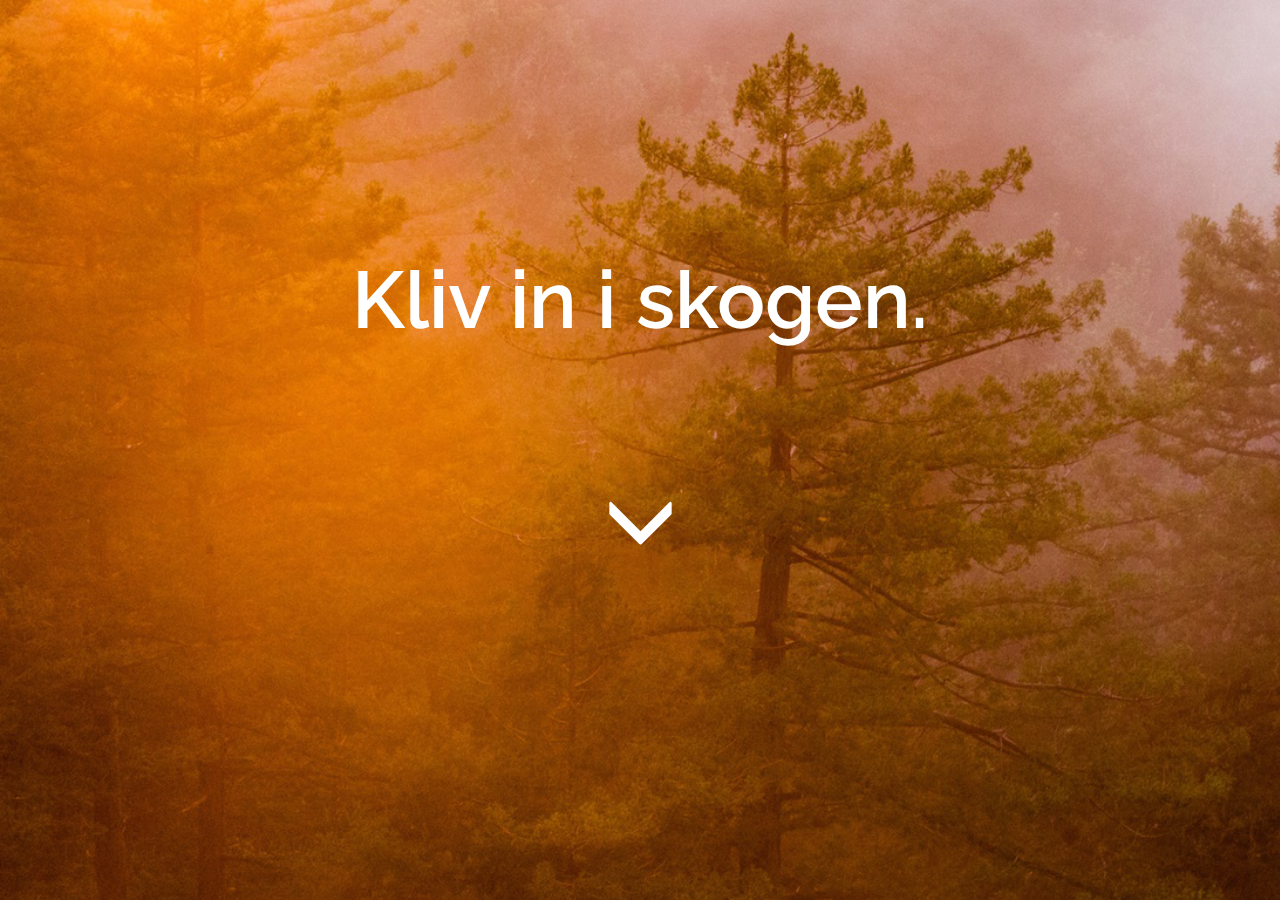
<file: index.html>
<!DOCTYPE html>
<html>
  <head>
    <meta charset="utf-8">
    <title>Skogen</title>
    <link rel="stylesheet" href="css/normalize.css">
    <link rel="stylesheet" media="screen" href="css/bootstrap.min.css">
    <link href='https://fonts.googleapis.com/css?family=Raleway:400,200,300,500,600,800,700,900' rel='stylesheet' type='text/css'>
    <link rel="stylesheet" href="css/styles.css">
  </head>
  <body>

    <section class="start">
        <h1 class="text-center">Kliv in i skogen.</h1>
        <div class="row row-centered container text-center">
          <a href="#" class="glyphicon glyphicon-menu-down"></a>
        </div>
    </section>

    <main class="container-fluid">

      <section class="love_trees">

        <div class="row row-centered">
          <h2 class="text-center">5 anledningar att älska skogen</h2>
        </div>
        <div class="row row-centered container center-block">

          <div class="col-sm-6 col-md-12 leaves">
            <ul class="text-center">
              <li class="fact1"><a href="#">1.</a></li>
              <li class="fact2"><a href="#">2.</a></li>
              <li class="fact3"><a href="#">3.</a></li>
              <li class="fact4"><a href="#">4.</a></li>
              <li class="fact5"><a href="#">5.</a></li>
            </ul>
          </div>

          <div class="col-sm-6 col-md-12 tree_facts">
            <ul class="text-center">
              <li class="fact1">Skogen är jordens lungor. Den renar vår luft och vårt vatten och ger oss syre.</li>
              <li class="fact2">Skogen skyddar marken mot jorderosion och bryter ned avfall och skadliga ämnen.</li>
              <li class="fact3">Skogen stabiliserar klimatet genom att binda stora mängder koldioxid.</li>
              <li class="fact4">9 av 10 landdjur lever i skogen.</li>
              <li class="fact5">Att vara ute i skogen gör att vi mår bättre och minskar risken för sjukdomar.</li>
            </ul>
          </div>
        </div>


      </section>



      <section class="forest_gone">
        <div class="row row-centered container">
          <div class="col-sm-5"><img src="img/skog_65.png" class="img_skog img-responsive" alt="Skog"></div>
          <div class="text col-sm-5 col-sm-offset-1">
          <p>Ungefär hälften av jordens ursprungliga skogar har försvunnit.</p>
          <p class="forest_second">Det mesta har skett under de senaste 50 åren.</p>
          <p class="year year_2015 btn btn-success btn-lg btn-block center-block">2015</p>
          </div>
        </div>
      </section>

      <section class="football-field">
        <div class="row row-centered container">
          <div class="col-sm-5"><img src="img/football-field.png" class="img-responsive" alt="Fotbollsplan"></div>
          <div class="text col-sm-5 col-sm-offset-1">
            <p>Hur många fotbollsplaner med träd huggs ner varje minut?</p>
            <div class="alternatives text-center">
            <a href="" class="btn btn-success btn-lg">16</a>
            <a href="" class="btn btn-success btn-lg">26</a>
            <a href="" class="btn btn-success btn-lg">36</a>
            </div>
          </div>
        </div>
      </section>

      <section class="deforestation">
        <div class="row row-centered container">
          <div class="text col-md-4 text-center col-centered">
            <p>20 %</p>
            <p>av våra koldioxidutsläpp beror på avskogning.</p>
            <a href="" class="btn btn-default btn-lg">Så kan vi minska effekterna</a>
          </div>
        </div>
      </section>

      <section class="preserve-forest">
        <div class="row row-centered container">
          <div class="text col-md-4 text-center col-centered">
          <p>Genom att bevara jordens artrika skogar kan vi minska klimatförändringarna.</p>
          </div>
        </div>
      </section>

      <section class="save-trees">
        <div class="row row-centered">
          <h2 class="text-center">Vad kan du göra för att rädda träd?</h2>
        </div>
        <div class="row row-centered">
        <h3>(Håll pekaren över bilderna för mer info.)</h3>
        </div>
        <div class="row row-centered container center-block flip-container">
          <div class="flip_turn col-centered"><div class="flip-cards center-block">
              <div class="col-md-6 col-lg-3 front-card">
                <p>Återvinn papper</p>
              </div>
              <div class="col-md-6 col-lg-3 reverse-card">
                <p>Lämna allt papper till återvinningen och köp återvunna produkter.</p>
              </div>
          </div>
          </div>
          <div class="flip_turn col-centered"><div class="flip-cards center-block">
              <div class="col-md-6 col-lg-3 front-card">
                <p>Använd mindre papper</p>
              </div>
              <div class="col-md-6 col-lg-3 reverse-card">
                <p>Skriv inte ut i onödan, tacka nej till reklam i brevlådan.</p>
              </div>
          </div>
          </div>
          <div class="flip_turn col-centered"><div class="flip-cards center-block">
              <div class="col-md-6 col-lg-3 front-card">
                <p>Plantera träd</p>
              </div>
              <div class="col-md-6 col-lg-3 reverse-card">
                <p>Plantera träd själv eller stötta en organisation som gör det.</p>
              </div>
          </div>
          </div>
          <div class="flip_turn col-centered"><div class="flip-cards center-block" id="lastCard">
            <div class="col-md-6 col-lg-3 front-card">
              <p>Pressa politiker och företag</p>
            </div>
            <div class="col-md-6 col-lg-3 reverse-card politiker">
              <p>Skriv till en politiker, säg till i affären att du vill ha hållbara produkter.</p>
            </div>
          </div>
        </div>
        </div>

      </section>

      <section class="organisations">
        <div class="row row-centered">
          <h2 class="text-center">Organisationer som arbetar för att rädda skog</h2>
        </div>
        <div class="row row-centered container center-block">
          <ul class="text-center">
            <li><a href="http://www.wwf.se/vrt-arbete/skog/1255316-skog-i-vrlden">Världsnaturfonden WWF</a></li>
            <li><a href="http://www.naturskyddsforeningen.se/vad-vi-gor/skog">Naturskyddsföreningen</a></li>
            <li><a href="http://www.greenpeace.org/sweden/se/skog/">Greenpeace</a></li>
            <li><a href="http://www.viskogen.se/">Vi-skogen</a></li>
            <li><a href="http://naturarvet.se/">Naturarvet</a></li>
          </ul>
        </div>

      </section>

      <section class="sources">
          <div class="row row-centered container">
            <h2 class="text-center">Källor:</h2>
            <ul class="text-center">
              <li><a href="http://www.wwf.se/vrt-arbete/skog/1255316-skog-i-vrlden">WWF</a></li>
              <li><a href="http://wwf.panda.org/about_our_earth/deforestation/">Panda.org</a></li>
              <li><a href="https://www.treepeople.org/resources/tree-benefits">Treepeople.org</a></li>
              <li><a href="http://www.greenpeace.org/sweden/se/skog/">Greenpeace</a></li>
            </ul>
          </div>
      </section>

    </main>

    <script src="js/jquery-1.11.3.js"></script>
    <script src="js/bootstrap.min.js"></script>
      <script src="js/custom.js"></script>
  </body>
</html>
</file>
<file: css/styles.css>
/***********************
General
************************/

body {
  margin: 0;
  padding: 0;
  font-family: 'Raleway', sans-serif;
  font-size: 2.5em;
  color: #082802;
  background: url(../img/ricepaper2.png) repeat;
}

.container-fluid {
  margin: 0 auto;
  padding: 0;
}

.container {
  margin: 0 auto;
  padding: 0;
  width: 1920px;
  max-width: 100%;
}

section {
  margin: 0 auto;
  padding-bottom: 5%;
}

h1 {
  font-size: 3.2em;
  font-weight: 600;
  margin-top: 0;
  padding-top: 20%;
  color: #fff;
  cursor: pointer;
}

h2 {
  margin-top: 8%;
  margin-bottom: 5%;
}

ul {
  margin: 0;
  padding: 0;
}

li {
  list-style-type: none;
}

/* centered columns styles */
.row-centered {
    text-align:center;
}
.col-centered {
    display:inline-block;
    float:none;
    /* reset the text-align */
    text-align:left;
    /* inline-block space fix */
    margin-right: 5%;
}

.col-centered:last-child {
  margin-right: 0;
}


/***********************
Start
************************/

.start {
background: url(../img/start_bg.png) no-repeat;
background-size: cover;
margin: 0 auto;
z-index: 1;
height: 100%;
width: 100%;
position: absolute;
top: 0;
left:0;
}

.start a {
  margin: 10% auto;
  font-size: 3em;
  color: #fff;
}

.start a:hover {
    text-decoration: none;
    color: #082802;
}


/***********************
Love trees
************************/

.love_trees li {
  padding-top: 60px;
  padding-right: 40px;
  position: relative;
  margin-right: 3%;
  width: 182px;
  height: 213px;
}

.leaves ul li, .tree_facts ul li {
  display: inline-block;
}

.leaves li:nth-child(1) {
  background: url(../img/leaf_1.png) no-repeat;
}

.leaves li:nth-child(2) {
  background: url(../img/leaf_2.png) no-repeat;
}

.leaves li:nth-child(3) {
  background: url(../img/leaf_3.png) no-repeat;
}

.leaves li:nth-child(4) {
  background: url(../img/leaf_4.png) no-repeat;
  padding-right: 7px;
}

.leaves li:nth-child(5) {
  background: url(../img/leaf_5.png) no-repeat;
  padding-right: 2px;
  margin-right: 0;
}

.leaves a {
  color: white;
  font-size: 2em;
  text-decoration: none;
}

.leaves a:hover {
  color: #39b54a;
  font-size: 2em;
}

.tree_facts {
  display: none;
}

.tree_facts li {
  font-size: 0.8em;
  width: 250px;
  text-align: left;
  margin-right: 0.2%;
  vertical-align: top;
  visibility: hidden;
}


/***********************
Forest gone, football-field
************************/



.forest_gone, .football-field {
  padding-top:5%;
  padding-bottom:7%;
}

.forest_gone img, .football-field img {
  margin: 10%;
}

.forest_gone .text, .football-field .text {
  margin-top: 8%;
}

.forest_gone p {
  margin-bottom:5%;
}

.year {
  /*
  font-size: 4em;
  font-weight: 800;
  color: #39b54a;*/
  text-align: center;
  width: 30%;
  margin-top: 20%;
}


/***********************
Football-field
************************/

.alternatives {
  padding-top: 5%;
}

.alternatives a {
  width: 20%;
  margin-right: 1%;
}

.answer {
  margin-top:5%;
}

.answer, .paragraph36 {
  text-align: center;
}

.right-answer {
  color: #39b54a;
}

.wrong-answer {
  color: red;
}

.paragraph36 {
  color: #39b54a;
  font-size: 4em;
  font-weight: 700;
}



/***********************
Deforestation, preserve-forest
************************/

.deforestation, .preserve-forest {
  background: url(../img/wood_bg.png) no-repeat;
  background-size: cover;
}

.preserve-forest {
  background: url(../img/preserve-forest-bg.png) no-repeat;
  background-size: cover;
  display: none;
}

.deforestation .text, .preserve-forest .text {
  color: #fff;
  margin-top: 10%;
  margin-bottom: 10%;
  text-shadow: 0px 0px 24px rgba(0, 0, 0, 1);
  max-width: 900px;
  text-align: center;
}

.deforestation a {
  margin-top:5%;
  text-shadow: none;
}

.deforestation p:first-child  {
  font-size: 6em;
  margin-bottom: -30px;
}

.deforestation p:last-child {
  font-size: 1.5em;
}

.preserve-forest p {
  font-size: 1.5em;
  margin-top: 5%;
}

/***********************
Save trees
************************/


.save-trees .container {
  width: 100%;
  margin: 0 auto;
}

.save-trees h3 {
  font-size: 0.75em;
  font-weight: 300;
  margin-top: -4%;
  margin-bottom: 5%;
}

.flip-container {
  position:relative;
  margin: 0 auto;

}

.flip-cards {
    width:267px;
    height:267px;
    position:relative;
    float:left;
    margin-left:5px;
    margin-right: 6%;
    padding-right: 5%;
    -webkit-transition: all 1s ease;
    -moz-transition: all 1s ease;
    transition: all 1s ease;
    -webkit-transform-style: preserve-3d;
    -moz-transform-style: preserve-3d;
    transform-style: preserve-3d;
    cursor: pointer;
}


.flip {
    transform: rotateY( 180deg );
    -webkit-transform: rotateY(180deg);
    -moz-transform: rotateY(180deg);
}

.flip-cards div {
    width:267px;
    height:267px;
    position:absolute;
    border-radius:15px;
    backface-visibility: hidden;
    -webkit-backface-visibility: hidden;
    -moz-backface-visibility: hidden;
}

.flip-cards p {
    margin-top: 42%;
    color: #fff;
    font-weight: 600;
    text-align: center;
    text-shadow: 0px 0px 24px rgba(0, 0, 0, 1);
}

.reverse-card p {
    margin-top: 30%;
}

.politiker p {
    margin-top: 25%;
}

.front-card {
    z-index: 2;
    background-image: url('../img/log.png');
    font-size: 1.1em;
}

.reverse-card {
    -webkit-transform: rotateY(180deg);
    transform: rotateY( 180deg );
    -moz-transform: rotateY(180deg);
    background-image: url('../img/log-2.png');
    font-size: 1em;
}


/***********************
Organisations
************************/

.organisations {
  padding-bottom: 8%;
}

.organisations a {
  color: #39b54a;
  font-weight: 700;
}

.organisations ul {
  margin-top: -3%;
}

/***********************
Sources
************************/

.sources {
  background: url(../img/start_bg.png) no-repeat;
  background-size: cover;
  margin: 0 auto;
}

.sources .container {
  color: #fff;
  min-height:400px;
}

.sources ul {
  margin-top: -3%;
}

.sources a {
  color: #fff;
}

/***********************
Media queries
************************/

@media (max-width: 1200px) {

  body {
    font-size: 3em;
  }

  h2 {
    font-size: 1.1em;
    margin-left: 8%;
    margin-right: 8%;
    font-weight: 600;
    line-height: 1.5em;
  }

  .col-centered {
    margin-right: 1%;
  }

  .leaves ul {
    float: left;
    width: 10%;
    padding-left: 10%;
  }

  .tree_facts ul {
    float: right;
  }

  .leaves ul li, .tree_facts ul li {
    display: block;
  }

  .leaves li {
    margin-top:10%;
    font-size: 1em;
  }

  .tree_facts li {
    text-align: left;
    margin: 0;
    width: 100%;
  }

  .forest_gone .text, .football-field .text {
    margin-top: 3%;
  }

  .save-trees .container {
    font-size: 0.8em;
  }

  .flip-cards, .flip-cards div {
    margin-bottom: 10%;
    font-size: 1.1em;
  }

  .reverse-card p {
    font-size: 0.9em;
    margin-top: 27%;
  }

  .politiker p {
    margin-top: 20%;
  }

}

@media (max-width: 845px) {

  .btn {
      font-size: 1em;
  }

  .col-centered:nth-child(2) {
      margin-right: 0;
  }
}
</file>
